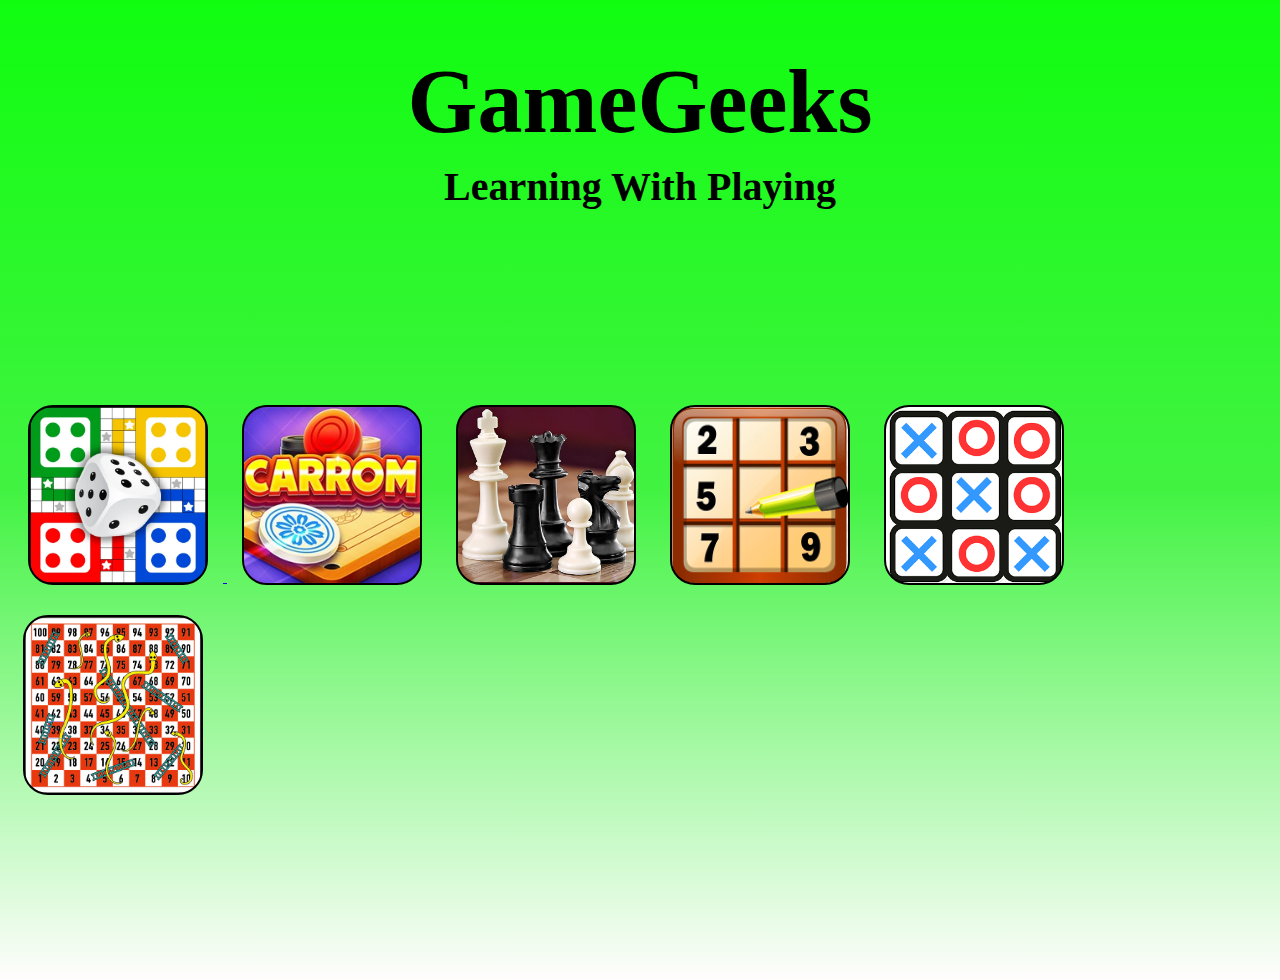
<file: index.html>
<!DOCTYPE html>
<html lang="en">
<head>
    <meta charset="UTF-8">
    <meta name="viewport" content="width=device-width, initial-scale=1.0">
    <title>GameGeeks-Learning with Playing</title>
    <link href="styles.css" rel="stylesheet">
</head>
<body>
    <div>
        <h1 id="main">GameGeeks</h1>
    <h1 id="subtitle">Learning With Playing</h1>
    </div>
    <div class="opt">
        <a href="./Ludo-GameGeeks1"><button id="B1"></button>   </a>
        <a href="./carrimboard-master"><button id="B2"></button></a>
        <a href="./Chess-master"><button id="B3"></button></a> 
       <a href="./Sudoku-GameGeeks"><button id="B4"></button></a> 
        <a href="./Tic-GameGeeks"><button id="B5"></button></a> 
        <a href="./SnakesAndLadder"><button id="B6"></button> </a>
    </div>
    
    

</body>
</html>
</file>
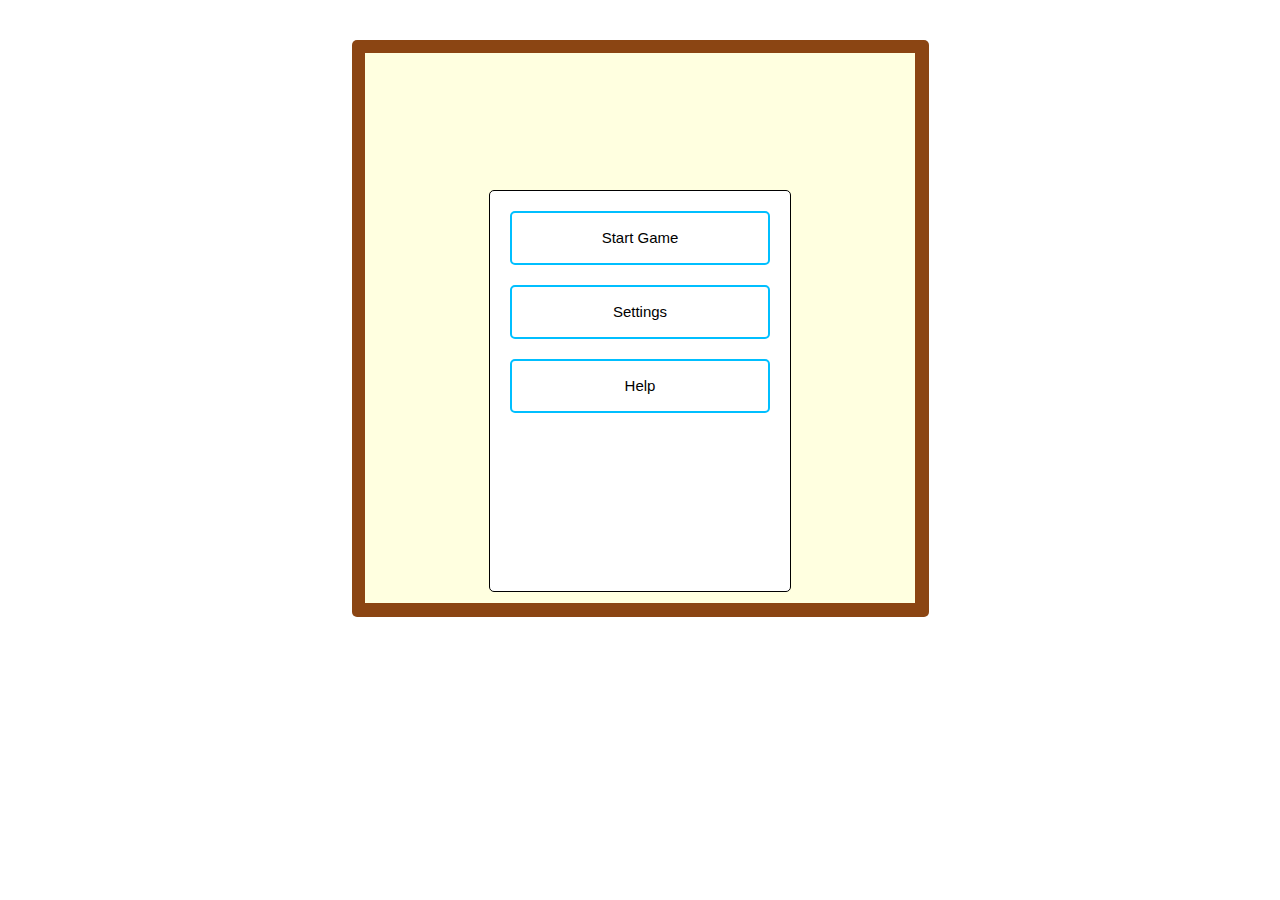
<file: carrimboard-master/index.html>
<!DOCTYPE html>
<html>
<head>
	<title> Carrimboard </title>
	<link rel="stylesheet" type="text/css" href="css/style.css">
</head>
<body >

<div id="board">
	<div class="label" id="top">Player 1</div>
	<div class="label" id="bottom">Player 2</div>

	<canvas class="cnv" id="canvas" height="550" width="550"></canvas>
	<canvas class="cnv" id="back" height="550" width="550"></canvas>

	<div class="pocket" id="pocket0"></div>
	<div class="pocket" id="pocket1"></div>
	<div class="pocket" id="pocket2"></div>
	<div class="pocket" id="pocket3"></div>

<div id="menu-box">
	<div class="btn" id="btn-start-game">Start Game</div>
	<div class="btn" id="btn-settings">Settings</div>
	<div class="btn" id="btn-help">Help</div>
</div>

<div id="toast">
Hello World
</div>
	

</div>

<script type="text/javascript" src="js/util.js"></script>
<script type="text/javascript" src="js/point.js"></script>
<script type="text/javascript" src="js/board.js"></script>
<script type="text/javascript" src="js/gatti.js"></script>
<script type="text/javascript" src="js/target.js"></script>
<script type="text/javascript" src="js/hole.js"></script>
<script type="text/javascript" src="js/player.js"></script>
<script type="text/javascript" src="js/script.js"></script>
</body>
</html>
</file>
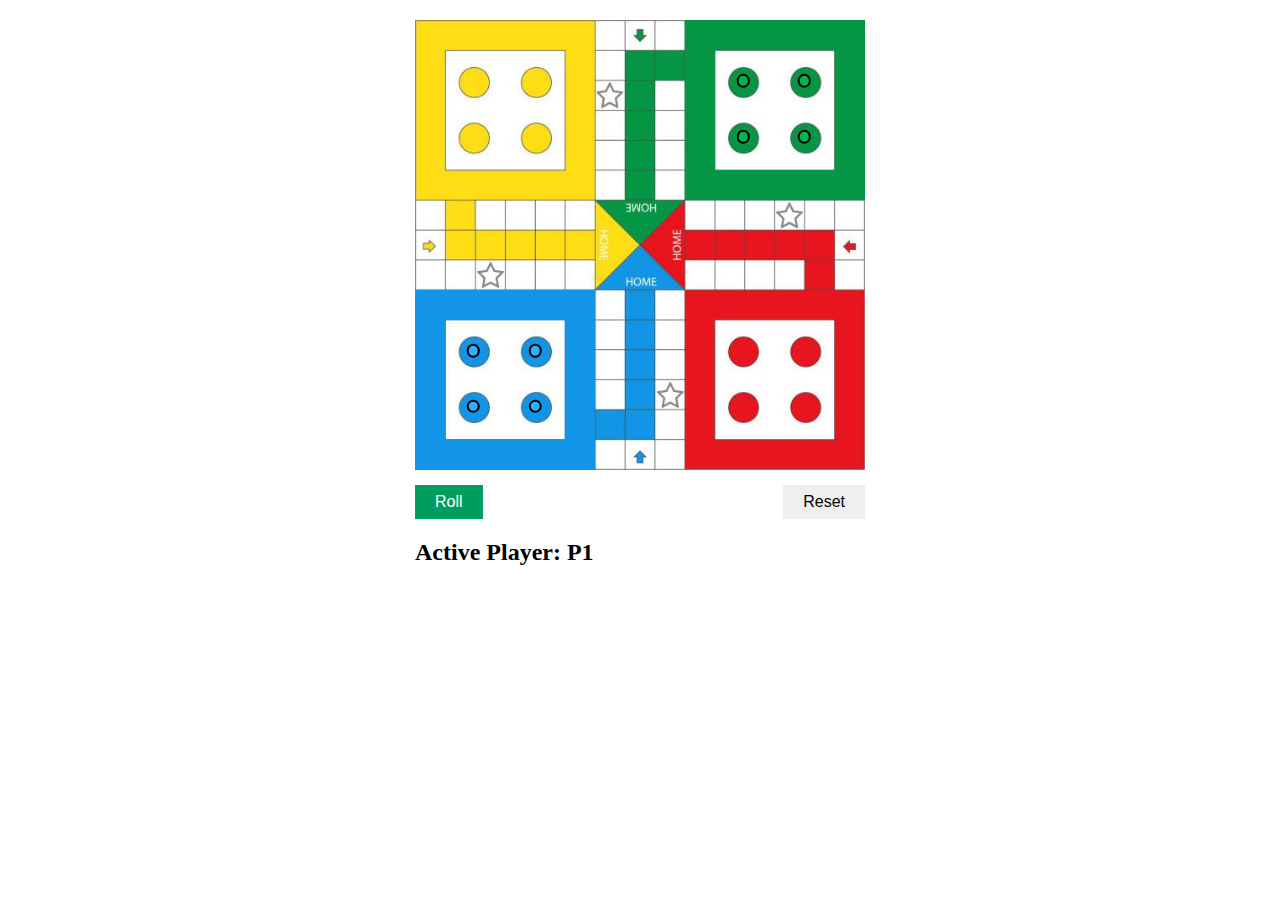
<file: Ludo-GameGeeks/index.html>
<!DOCTYPE html>
<html lang="en">
<head>
    <meta charset="UTF-8">
    <meta http-equiv="X-UA-Compatible" content="IE=edge">
    <meta name="viewport" content="width=device-width, initial-scale=1.0">
    <title>LudoJS Tutorial</title>
    <link rel="stylesheet" href="./ludo/style.css">
</head>
<body>
    <div class="ludo-container">
        <div class="ludo">
            <div class="player-pieces">
                <div class="player-piece" player-id="P1" piece="0"></div>
                <div class="player-piece" player-id="P1" piece="1"></div>
                <div class="player-piece" player-id="P1" piece="2"></div>
                <div class="player-piece" player-id="P1" piece="3"></div>
                
                <div class="player-piece" player-id="P2" piece="0"></div>
                <div class="player-piece" player-id="P2" piece="1"></div>
                <div class="player-piece" player-id="P2" piece="2"></div>
                <div class="player-piece" player-id="P2" piece="3"></div>
            </div>

            <div class="player-bases">
                <div class="player-base" player-id="P1"></div>
                <div class="player-base" player-id="P2"></div>
            </div>
        </div>
        <div class="footer">
            <div class="row">
                <button id="dice-btn" class="btn btn-dice">Roll</button>
                <div class="dice-value"></div>
                <button id="reset-btn" class="btn btn-reset">Reset</button>
            </div>
            <h2 class="active-player">Active Player: <span></span> </h2>
        </div>
    </div>

    <script src="./main.js" type="module"></script>
</body>
</html>
</file>
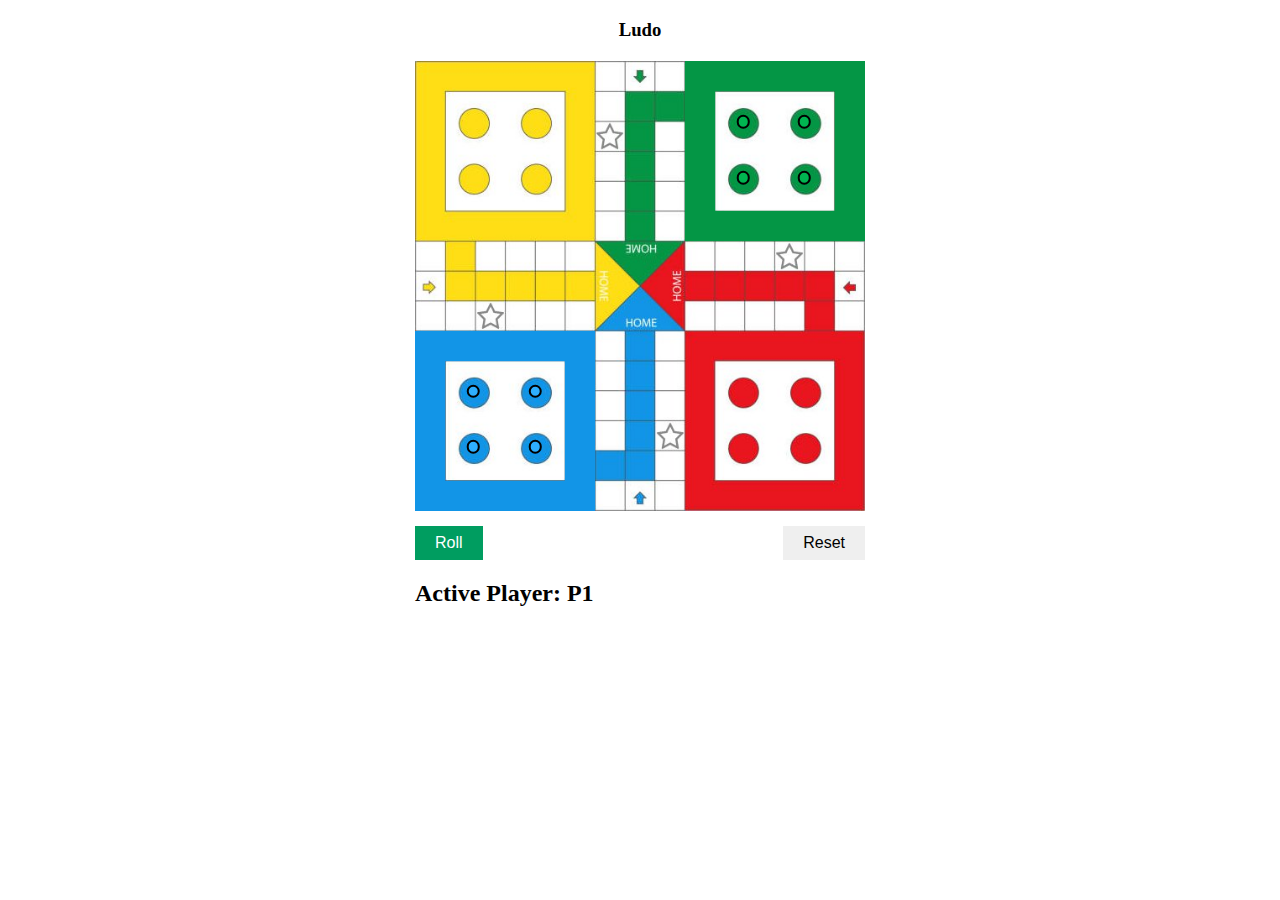
<file: Ludo-GameGeeks1/index.html>
<!DOCTYPE html>
<html lang="en">
<head>
    <meta charset="UTF-8">
    <meta http-equiv="X-UA-Compatible" content="IE=edge">
    <meta name="viewport" content="width=device-width, initial-scale=1.0">
    <title>LudoJS Tutorial</title>
    <link rel="stylesheet" href="./ludo/style.css">
</head>
<body>
    <h3 style="text-align: center; ">Ludo</h3>
    <div class="ludo-container">
        <div class="ludo">
            <div class="player-pieces">
                <div class="player-piece" player-id="P1" piece="0"></div>
                <div class="player-piece" player-id="P1" piece="1"></div>
                <div class="player-piece" player-id="P1" piece="2"></div>
                <div class="player-piece" player-id="P1" piece="3"></div>
                
                <div class="player-piece" player-id="P2" piece="0"></div>
                <div class="player-piece" player-id="P2" piece="1"></div>
                <div class="player-piece" player-id="P2" piece="2"></div>
                <div class="player-piece" player-id="P2" piece="3"></div>
            </div>

            <div class="player-bases">
                <div class="player-base" player-id="P1"></div>
                <div class="player-base" player-id="P2"></div>
            </div>
        </div>
        <div class="footer">
            <div class="row">
                <button id="dice-btn" class="btn btn-dice">Roll</button>
                <div class="dice-value"></div>
                <button id="reset-btn" class="btn btn-reset">Reset</button>
            </div>
            <h2 class="active-player">Active Player: <span></span> </h2>
        </div>
    </div>

    <script src="./main.js" type="module"></script>
</body>
</html>
</file>
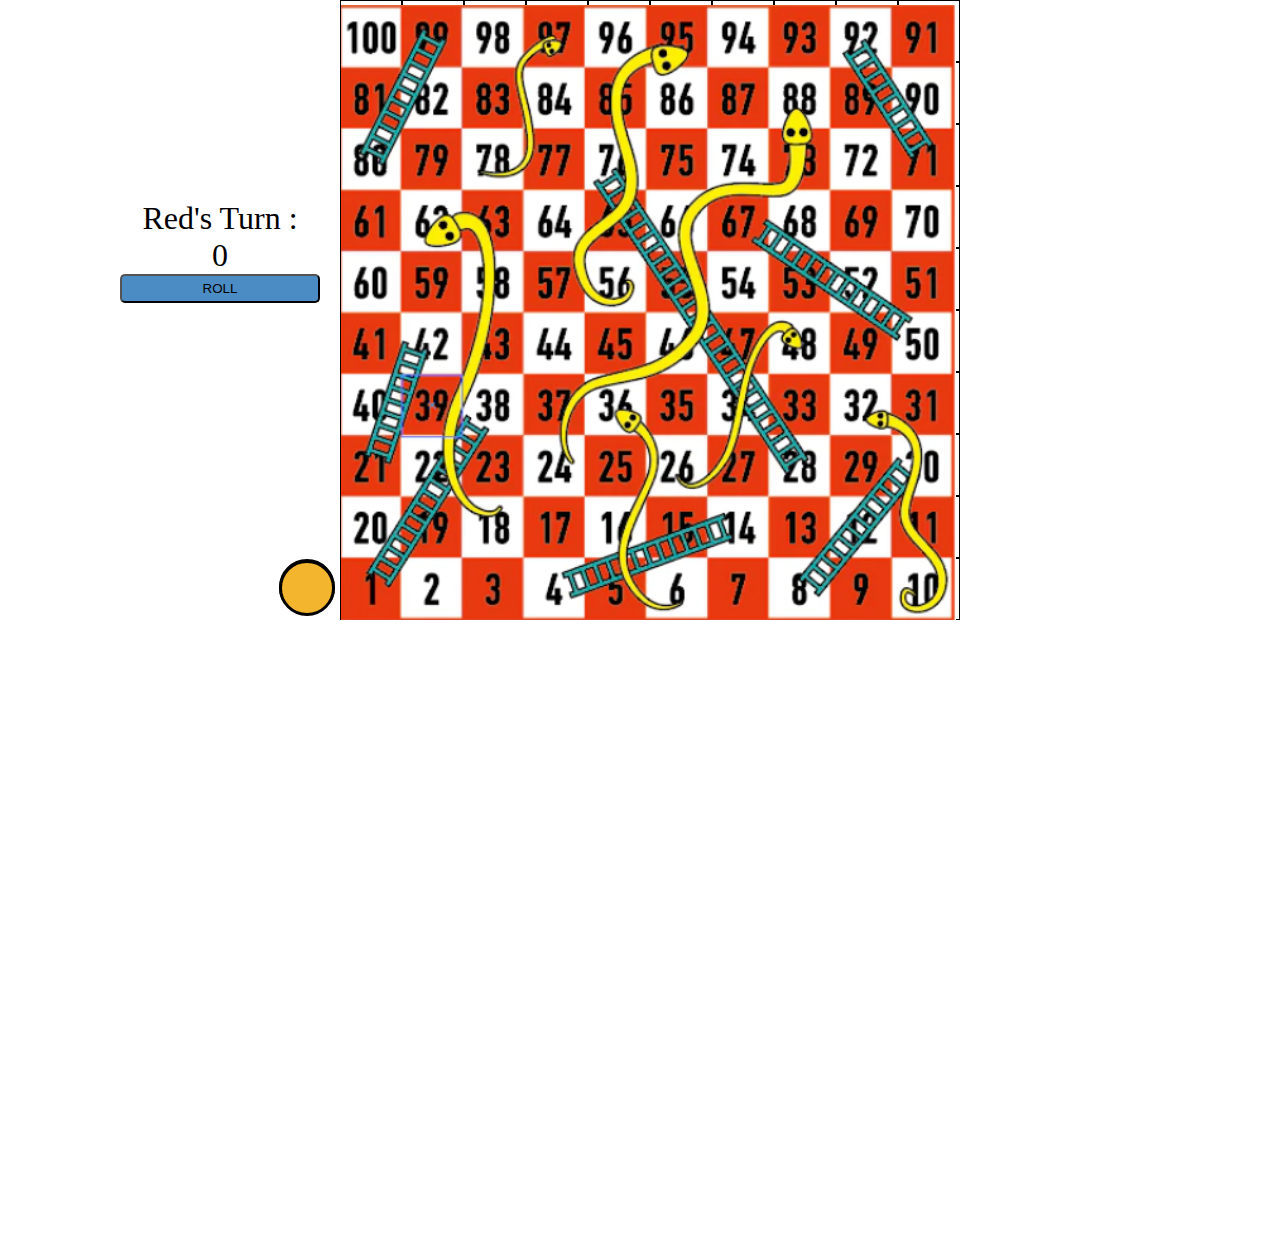
<file: SnakesAndLadder/index.html>
<!DOCTYPE html>
<html lang="en">

<head>
    <meta charset="UTF-8">
    <meta http-equiv="X-UA-Compatible" content="IE=edge">
    <meta name="viewport" content="width=device-width, initial-scale=1.0">
    <title>Document</title>
    <link rel="stylesheet" href="game.css">
</head>


<body>

   

    <div id="diceCont">
        <p id="tog">Red's Turn : </p>
        <p id="dice">0</p>
        <button id="diceBtn">ROLL</button>
    </div>


    <div class="cont">



        <div class="box" id="b100">


        </div>
        <div class="box" id="b99">

        </div>
        <div class="box" id="b98">

        </div>
        <div class="box" id="b97">

        </div>
        <div class="box" id="b96">

        </div>
        <div class="box" id="b95">

        </div>
        <div class="box" id="b94">

        </div>
        <div class="box" id="b93">

        </div>
        <div class="box" id="b92">

        </div>
        <div class="box" id="b91">

        </div>
        <div class="box" id="b81">

        </div>
        <div class="box" id="b82">

        </div>
        <div class="box" id="b83">

        </div>
        <div class="box" id="b84">

        </div>
        <div class="box" id="b85">

        </div>
        <div class="box" id="b86">

        </div>
        <div class="box" id="b87">

        </div>
        <div class="box" id="b88">

        </div>
        <div class="box" id="b89">

        </div>
        <div class="box" id="b90">

        </div>
        <div class="box" id="b80">

        </div>
        <div class="box" id="b79">

        </div>
        <div class="box" id="b78">

        </div>
        <div class="box" id="b77">

        </div>
        <div class="box" id="b76">

        </div>
        <div class="box" id="b75">

        </div>
        <div class="box" id="b74">

        </div>
        <div class="box" id="b73">

        </div>
        <div class="box" id="b72">

        </div>
        <div class="box" id="b71">

        </div>
        <div class="box" id="b61">

        </div>
        <div class="box" id="b62">

        </div>
        <div class="box" id="b63">

        </div>
        <div class="box" id="b64">

        </div>
        <div class="box" id="b65">

        </div>
        <div class="box" id="b66">

        </div>
        <div class="box" id="b67">

        </div>
        <div class="box" id="b68">

        </div>
        <div class="box" id="b69">

        </div>
        <div class="box" id="b70">

        </div>
        <div class="box" id="b60">

        </div>
        <div class="box" id="b59">

        </div>
        <div class="box" id="b58">

        </div>
        <div class="box" id="b57">

        </div>
        <div class="box" id="b56">

        </div>
        <div class="box" id="b55">

        </div>
        <div class="box" id="b54">

        </div>
        <div class="box" id="b53">

        </div>
        <div class="box" id="b52">

        </div>
        <div class="box" id="b51">

        </div>
        <div class="box" id="b41">

        </div>
        <div class="box" id="b42">

        </div>
        <div class="box" id="b43">

        </div>
        <div class="box" id="b44">

        </div>
        <div class="box" id="b45">

        </div>
        <div class="box" id="b46">

        </div>
        <div class="box" id="b47">

        </div>
        <div class="box" id="b48">

        </div>
        <div class="box" id="b49">

        </div>
        <div class="box" id="b50">

        </div>
        <div class="box" id="b40">

        </div>
        <div class="box" id="b39">

        </div>
        <div class="box" id="b38">

        </div>
        <div class="box" id="b37">

        </div>
        <div class="box" id="b36">

        </div>
        <div class="box" id="b35">

        </div>
        <div class="box" id="b34">

        </div>
        <div class="box" id="b33">

        </div>
        <div class="box" id="b32">

        </div>
        <div class="box" id="b31">

        </div>
        <div class="box" id="b21">

        </div>
        <div class="box" id="b22">

        </div>
        <div class="box" id="b23">

        </div>
        <div class="box" id="b24">

        </div>
        <div class="box" id="b25">

        </div>
        <div class="box" id="b26">

        </div>
        <div class="box" id="b27">

        </div>
        <div class="box" id="b28">

        </div>
        <div class="box" id="b29">

        </div>
        <div class="box" id="b30">

        </div>
        <div class="box" id="b20">

        </div>
        <div class="box" id="b19">

        </div>
        <div class="box" id="b18">

        </div>
        <div class="box" id="b17">

        </div>
        <div class="box" id="b16">

        </div>
        <div class="box" id="b15">

        </div>
        <div class="box" id="b14">

        </div>
        <div class="box" id="b13">

        </div>
        <div class="box" id="b12">

        </div>
        <div class="box" id="b11">

        </div>
        <div class="box" id="b01">

            <p id="p1"></p>
            <p id="p2"></p>

        </div>
        <div class="box" id="b02">

        </div>
        <div class="box" id="b03">

        </div>
        <div class="box" id="b04">

        </div>
        <div class="box" id="b05">

        </div>
        <div class="box" id="b06">

        </div>
        <div class="box" id="b07">

        </div>
        <div class="box" id="b08">

        </div>
        <div class="box" id="b09">

        </div>
        <div class="box" id="b10">

        </div>





    </div>

    <img src="snake ladder.png" alt="">



</body>
<script src="game.js"></script>

</html>
</file>
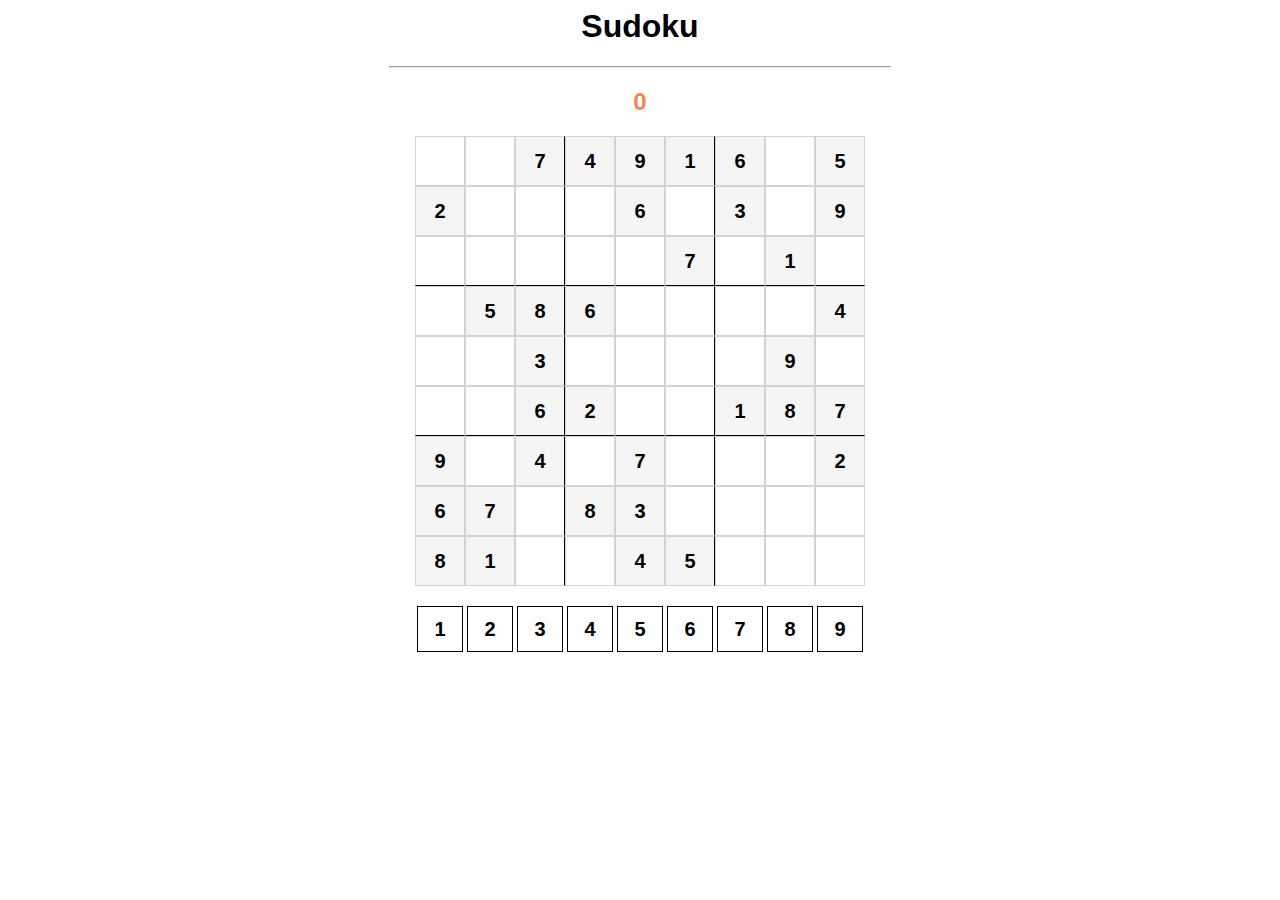
<file: Sudoku-GameGeeks/index.html>
<html>
    <head>
        <meta charset="UTF-8">
        <meta name="viewport" content="width=device-width initial-scale=1.0 user-scalable=no">
        <title>Sudoku</title>

        <link rel="stylesheet" href="sudoku.css">
        <script src="sudoku.js"></script>
    </head>

    <body>
        <h1>Sudoku</h1>
        <hr>
        <h2 id="errors">0</h2>

        <!-- 9x9 board -->
        <div id="board"></div>
        <br>
        <div id="digits">
        </div>

    </body>


</html>
</file>
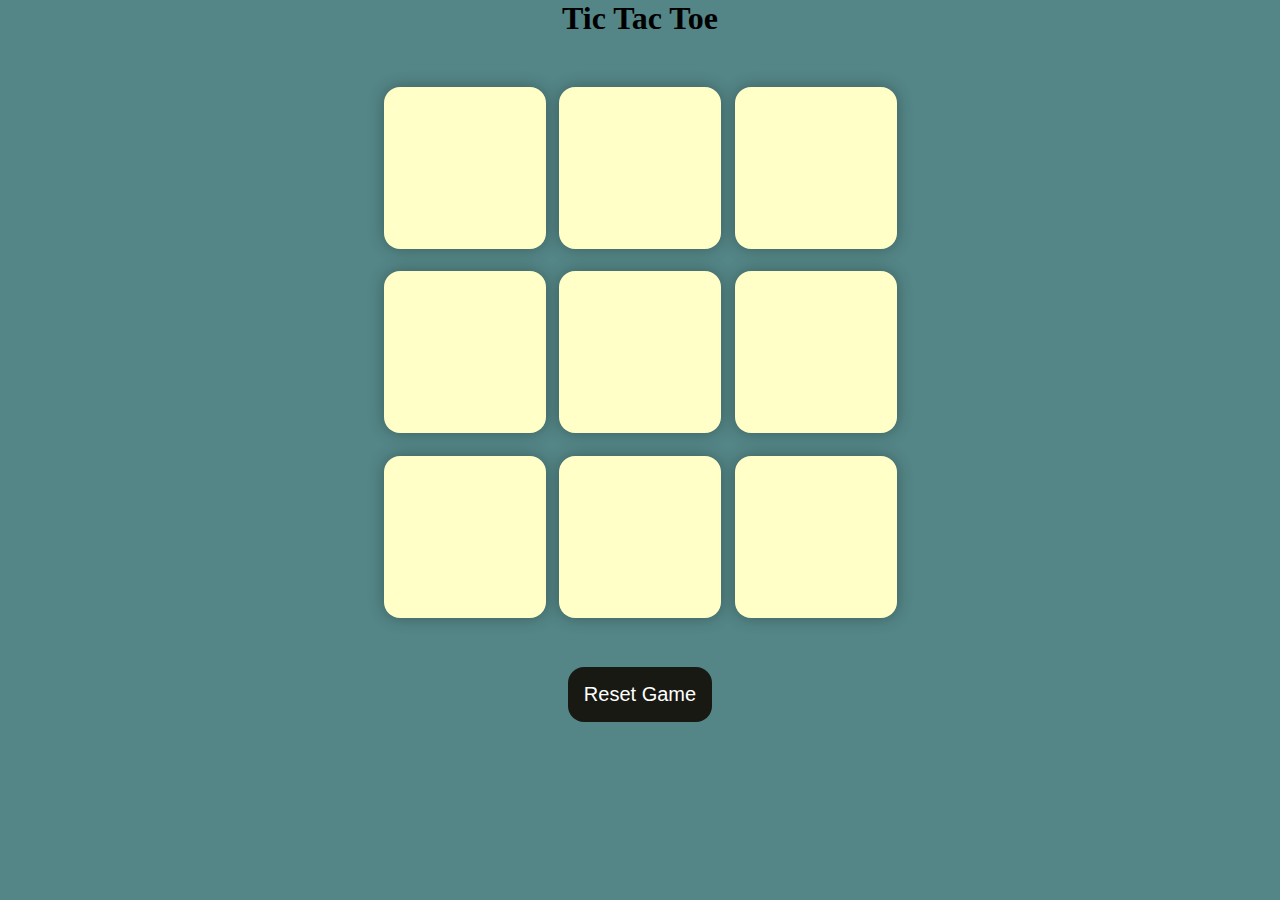
<file: Tic-GameGeeks/index.html>
<!DOCTYPE html>
<html lang="en">
  <head>
    <meta charset="UTF-8" />
    <meta name="viewport" content="width=device-width, initial-scale=1.0" />
    <title>Tic-Tac-Toe Game</title>
    <link rel="stylesheet" href="style.css" />
  </head>
  <body>
    <div class="msg-container hide">
      <p id="msg">Winner</p>
      <button id="new-btn">New Game</button>
    </div>
    <main>
      <h1>Tic Tac Toe</h1>
      <div class="container">
        <div class="game">
          <button class="box"></button>
          <button class="box"></button>
          <button class="box"></button>
          <button class="box"></button>
          <button class="box"></button>
          <button class="box"></button>
          <button class="box"></button>
          <button class="box"></button>
          <button class="box"></button>
        </div>
      </div>
      <button id="reset-btn">Reset Game</button>
    </main>
    <script src="app.js"></script>
  </body>
</html>
</file>
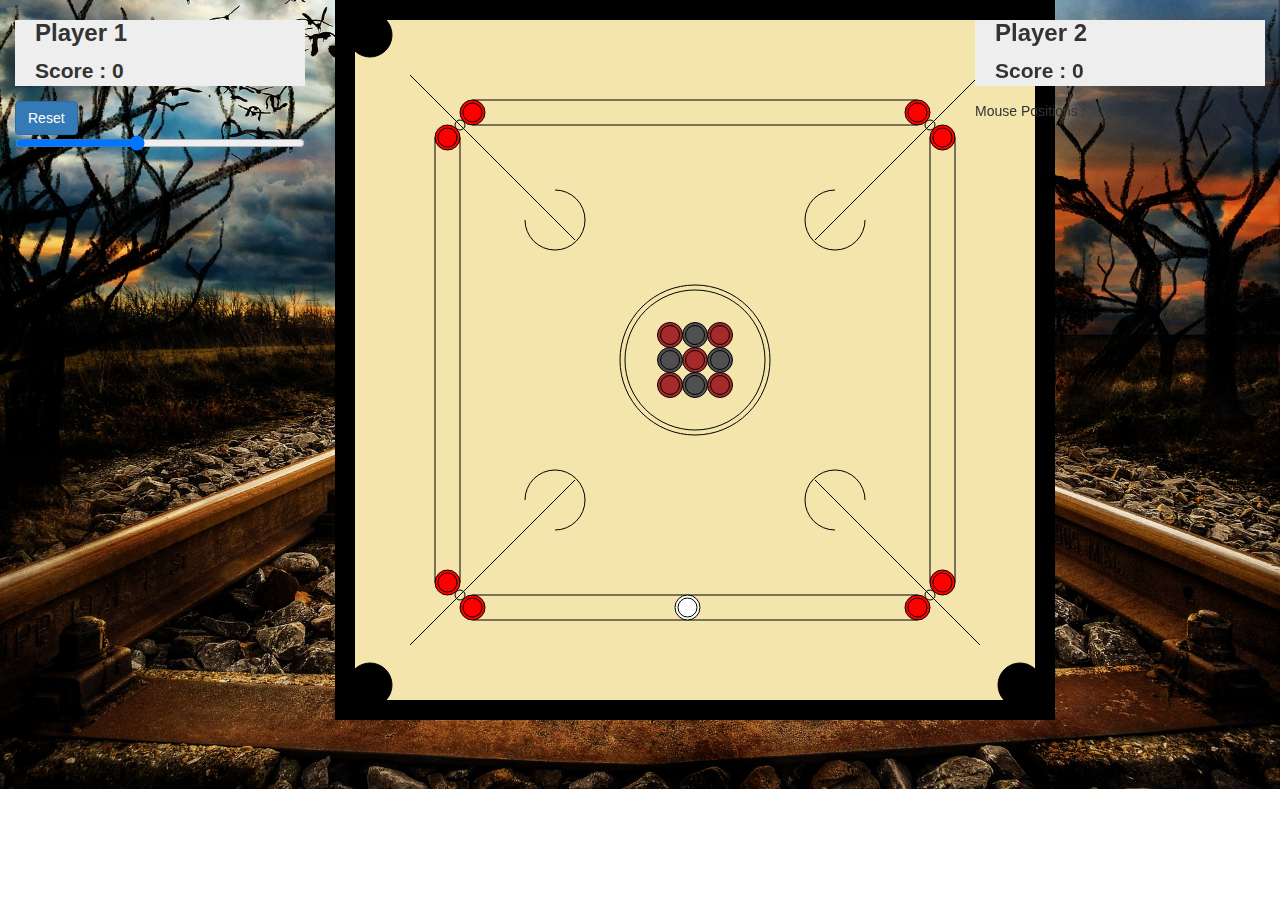
<file: carrom-master/carrom.html>
<!DOCTYPE html>
<html>
<head>
	<meta name="viewport" content="width=device-width, initial-scale=1.0"/>
	<title>Carrom</title>
	<link rel="stylesheet" type="text/css" href="css/bootstrap.min.css">
	<link rel="stylesheet" type="text/css" href="css/main.css">
	<script type="text/javascript" src="js/bootstrap.min.js"></script>
	<script type="text/javascript" src="js/jquery.js"></script>
	<script type="text/javascript" src="js/canvasFunc.js"></script>
	<script type="text/javascript" src="js/canvasCalls.js"></script>
	<script type="text/javascript" src="js/coinFunc.js"></script>
	<script type="text/javascript" src="js/main.js"></script>
</head>
<body style="background-image:url(back5.jpg)">
<div class="row" style="margin: 0px;padding: 0px;">
	<div class="col-md-3">
        <div class="jumbotron">
        	<h3><b>Player 1</b></h3>
        	<p><b>Score : <span id="0">0</span></b></p>
        </div>
		<button class="btn btn-primary" type="button" id="Reset">Reset</button>
  		<div class="range range-primary">
            <input type="range" name="range" min="10" max="70" value="35" id="Ranger">
        </div>
	</div>
  	<div class="col-md-6">
  		<canvas id="Carrom" width="720" height="720">Your browser does not support the HTML5 canvas tag.</canvas>
  		<canvas id="Striker" width="720" height="720">Your browser does not support the HTML5 canvas tag.</canvas>
	</div>
  	<div class="col-md-3">
  		<div class="jumbotron">
        	<h3><b>Player 2</b></h3>
        	<p><b>Score : <span id="1">0</span></b></p>
  		</div>
  		<p id="mp">Mouse Positions :</p>
  	</div>
</div>
<script type="text/javascript">
	canvasCalls();
	initializePlayers(2);
</script>
</body>
</html>
</file>
<file: styles.css>
body{
    background-image: linear-gradient(rgb(16, 253, 16), rgb(66, 243, 66),rgb(255, 253, 253));
    
}
#main{
    font-size: 90px;
    color: black;
    font-style: normal;
    font-weight: bold;
    text-align: center;
    margin: 0%;
    padding: 0%;
    
}
div{
    margin-bottom: 170px;
    margin-top: 50px;
}
#subtitle{
    font-size: 40px;
    text-align: center;
    color: black;
    font-weight: bold;
    margin: 0;
    padding: 10px;

}

#B1{
    border: 2px solid black;
    width: 180px;
    height: 180px;
    border-radius: 25px; 
    margin-left: 20px; 
    background-image: url(./ludo_image.webp); 
    background-size:contain;
    margin-right: 15px;
}
#B2{
    border: 2px solid black;
    width: 180px;
    height: 180px;
    border-radius: 25px;
    margin: 15px;
    background-image: url(carromm1.jpg);
    background-size: contain;
}
#B3{
    border: 2px solid black;
    width: 180px;
    height: 180px;
    border-radius: 25px;
    margin: 15px;
    background-image: url(Chess.jpg);
    background-size: 190px;
    
}
#B4{
    border: 2px solid black;
    width: 180px;
    height: 180px;
    border-radius: 25px;
    margin: 15px;
    background-image: url(sudoku1.jpg);
    background-size: contain;
}
#B5{
    border: 2px solid black;
    width: 180px;
    height: 180px;
    border-radius: 25px;
    margin: 15px;
    background-image: url(tic.png);
    background-size: contain;
}
#B6{
    border: 2px solid black;
    width: 180px;
    height: 180px;
    border-radius: 25px;
    margin: 15px;
    background-image: url(snake.webp);
    background-size: contain;
}
</file>
<file: carrimboard-master/css/style.css>
body{
	text-align: center;
	overflow: hidden;
}


#board{
	position: relative;	
	background-color: saddlebrown;	
	border-radius: 5px;
	margin:0 auto;
	width: 577px;
	height: 577px;
	margin-top: 40px;
}


.cnv{
	position: absolute;
	top: 13px;
	left: 13px;
}

#canvas{
	z-index: 2;		
	background-color: transparent;
}

#back{
	z-index: 1;	
	background-color: #FFFFE0;	
}

.pocket{
	position: absolute;
	background-color: white;
	border-style: solid;
	border-width: 1px;
	border-color: black;
	height: 70px;
	width: 50px;
	border-radius: 5px;
	visibility: hidden;
}

#pocket0{
	top: 0px;
	left: -50px;
}

#pocket1{
	top: 0px;
	right: -50px;
}

#pocket2{
	bottom: 0px;
	right: -50px;
}

#pocket3{
	bottom: 0px;
	left: -50px;
}


.label{
	position: absolute;
	z-index: 3;
	background-color: #373737;
	padding: 5px;
	text-align: center;
	width: 100px;
	float: left;
	padding-left: 10px;
	padding-right: 10px;
	height: 10px;
	line-height: 10px;
	color: white;
	font-family: sans-serif;
	font-size: 12px;
	font-weight: bold;
	border-radius: 5px;
	visibility: hidden;
	margin: 0 auto;
}

#top{
	top: -10px;
	left: 0;
	right:0;
}

#bottom{
	bottom: -10px;
	left: 40%;
}


.gatti{
	float: left;
	width: 15px;
	height: 15px;
	border-radius: 100%;
	box-shadow: 1px 1px 2px #373737;
}

.gatti-black{
	background-color: #3366ff;
}	

.gatti-white{
	background-color: purple;
}

.gatti-queen{
	background-color: red;
}

.gatti-striker{
	background-color: green;
}


#menu-box{
	z-index: 10;
	position: absolute;
    margin: 0 auto;
    left: 0;
    right: 0;
    top: 150px;

    background-color: white;
    border-style: solid;
    border-color: black;
    border-width: 1px;

    border-radius: 5px;
    width: 300px;
    height: 400px;

}

.btn{	
	padding: 10px;
	margin: 20px;
	height: 30px;
	line-height: 30px;
	background-color: transparent;
	color: black;
	border-radius: 5px;
	cursor: pointer;
	font-family: sans-serif;
	font-size: 15px;
	border-style: solid;
	border-width: 2px;
	border-color: deepskyblue;

}

.btn:hover{
	background-color: deepskyblue;
	color: white;
}

#toast{
	z-index: 15;
	position: absolute;
    top: 50%;
    transform: translateY(-50%);
    left:0;
    right: 0;
    margin: 0 auto;

    float: left;
    width: 100px;
    height: 50px;
    background-color: yellow;
    color: black;
    line-height: 50px;
    border-style: solid;
    border-color: black;
    border-width: 2px;
    border-radius: 5px;
    visibility: hidden;
}
</file>
<file: Ludo-GameGeeks/ludo/style.css>
* {
    box-sizing: border-box;
}

.ludo-container {
    width: 450px;
    margin: 20px auto;
}

.ludo-container .ludo {

    height: 450px;
    width: 100%;
    background-image: url('./ludo-bg.jpg');
    background-size: contain;
    position: relative;
}

.player-pieces {
    height: 100%;
    width: 100%;
}

.player-piece {
    width: 3%;
    height: 3%;
    border: 2px solid;
    border-radius: 10px;
    position: absolute;
    transform: translate(50%, 50%);
    transition: all .2s;

    z-index: 1;

    /* top: 15%;
    left: 50%; */
}
.player-piece.highlight {
    cursor: pointer;
    border: 2px dashed;
    animation: spin 1s infinite linear;
}
@keyframes spin {
    0% {
        transform: translate(50%, 50%) rotate(0deg);
    }
    50% {
        transform: translate(50%, 50%) rotate(180deg) scale(1.4);
    }
    100% {
        transform: translate(50%, 50%) rotate(360deg);
    }
}

[player-id="P1"].player-piece {
    background-color: #2eafff;
}

[player-id="P2"].player-piece {
    background-color: #00b550;
}

.player-base {
    width: 40%;
    height: 40%;
    border: 30px solid;
    position: absolute;
}

.player-bases [player-id="P1"].player-base {
    bottom: 0;
    left: 0;
    border-color: #1295e7;
}

.player-bases [player-id="P2"].player-base {
    top: 0;
    right: 0;
    border-color: #049645;
}

.player-base.highlight {
    animation: border-blink .7s infinite ease-in-out;
}

@keyframes border-blink {
    50% {
        border-color: rgba(255, 255, 255, 0.8);
    }
}

.btn {
    padding: 8px 20px;
    border: none;
    cursor: pointer;
    font-size: 16px;
}

.btn:disabled {
    opacity: 0.5;
}

.btn-dice {
    background-color: #009d60;
    color: white;
}

.row {
    display: flex;
    justify-content: space-between;
    margin-top: 15px;
}

.dice-value {
    font-size: 24px;
    font-weight: bold;
}
</file>
<file: Ludo-GameGeeks1/ludo/style.css>
* {
    box-sizing: border-box;
}

.ludo-container {
    width: 450px;
    margin: 20px auto;
}

.ludo-container .ludo {

    height: 450px;
    width: 100%;
    background-image: url('./ludo-bg.jpg');
    background-size: contain;
    position: relative;
}

.player-pieces {
    height: 100%;
    width: 100%;
}

.player-piece {
    width: 3%;
    height: 3%;
    border: 2px solid;
    border-radius: 10px;
    position: absolute;
    transform: translate(50%, 50%);
    transition: all .2s;

    z-index: 1;

    /* top: 15%;
    left: 50%; */
}
.player-piece.highlight {
    cursor: pointer;
    border: 2px dashed;
    animation: spin 1s infinite linear;
}
@keyframes spin {
    0% {
        transform: translate(50%, 50%) rotate(0deg);
    }
    50% {
        transform: translate(50%, 50%) rotate(180deg) scale(1.4);
    }
    100% {
        transform: translate(50%, 50%) rotate(360deg);
    }
}

[player-id="P1"].player-piece {
    background-color: #2eafff;
}

[player-id="P2"].player-piece {
    background-color: #00b550;
}

.player-base {
    width: 40%;
    height: 40%;
    border: 30px solid;
    position: absolute;
}

.player-bases [player-id="P1"].player-base {
    bottom: 0;
    left: 0;
    border-color: #1295e7;
}

.player-bases [player-id="P2"].player-base {
    top: 0;
    right: 0;
    border-color: #049645;
}

.player-base.highlight {
    animation: border-blink .7s infinite ease-in-out;
}

@keyframes border-blink {
    50% {
        border-color: rgba(255, 255, 255, 0.8);
    }
}

.btn {
    padding: 8px 20px;
    border: none;
    cursor: pointer;
    font-size: 16px;
}

.btn:disabled {
    opacity: 0.5;
}

.btn-dice {
    background-color: #009d60;
    color: white;
}

.row {
    display: flex;
    justify-content: space-between;
    margin-top: 15px;
}

.dice-value {
    font-size: 24px;
    font-weight: bold;
}
</file>
<file: SnakesAndLadder/game.css>
* {
  margin: 0;
  padding: 0;
}

body {
  display: grid;
  place-items: center;
  overflow: hidden;
}

.cont {
  display: grid;
  width: 600px;
  grid-template-columns: repeat(10, 1fr);
  margin: 0px 0 0px 0;
}

.cont div {
  width: 60px;
  height: 60px;
  border: 0.2px solid black;
}

#p1,
#p2 {
  width: 50px;
  height: 50px;
  border-radius: 100px;
  background-color: rgb(236, 82, 82);
  position: relative;
  border: 3px solid black;

  /* position: absolute; */
}

#p1 {
  position: relative;
  top: 0px;
  transition: all linear 0.5s;
  /* top: 0; */
  left: -62px;
  z-index: 2;
}

#p2 {
  z-index: 2;
  position: relative;
  top: -55px;
  left: -62px;
  transition: all linear 0.5s;
  background-color: rgb(243, 181, 46);
}

img {
  position: relative;
  top: -615px;
  left: 8px;
  /* z-index: -1; */
  margin: 0;
  width: 615px;
  height: 615px;
}
#diceCont {
  display: grid;
  place-items: center;
  position: absolute;
  top: 200px;
  left: 120px;
  font-size: 2rem;
  z-index: 99;
}
#diceBtn {
  z-index: 99;
  padding: 5px;
  cursor: pointer;
  background-color: rgb(75, 140, 197);
  border-radius: 5px;
  width: 200px;
}

@media (max-width: 1250px) {
  
  #diceCont {
    display: flex;
    place-items: none;
    top: 92vh;
    left: 36vw;
    border: 2px solid red;
  }
  #diceBtn {
    width: 200px;
    margin-left: 20px;
  }
}
@media (max-width: 1250px) {
  
  #diceCont {
    display: flex;
    place-items: none;
    top: 99vh;
    left: 10vw;
    /* border: 2px solid red; */
  }
  #diceBtn {
    width: 200px;
    margin-left: 20px;
  }
}
</file>
<file: Sudoku-GameGeeks/sudoku.css>
body {
    font-family: Arial, Helvetica, sans-serif;
    text-align: center;
}

hr {
    width: 500px;
}

#errors {
    color: coral;
}

#board {
    width: 450px;
    height: 450px;

    margin: 0 auto;
    display: flex;
    flex-wrap: wrap;
}

.tile {
    width: 48px; 
    height: 48px;
    border: 1px solid lightgray;

    /* Text */
    font-size: 20px;
    font-weight: bold;
    display: flex;
    justify-content: center;
    align-items: center;
}

#digits {
    width: 450px;
    height: 50px;

    margin: 0 auto;
    display: flex;
    flex-wrap: wrap;
}

.number {
    width: 44px; 
    height: 44px;
    border: 1px solid black;
    margin: 2px;

    /* Text */
    font-size: 20px;
    font-weight: bold;
    display: flex;
    justify-content: center;
    align-items: center;
}

.number-selected {
    background-color: gray;
}

.tile-start {
    background-color: whitesmoke;
}

.horizontal-line {
    border-bottom: 1px solid black;
}

.vertical-line {
    border-right: 1px solid black;
}
</file>
<file: Tic-GameGeeks/style.css>
* {
  margin: 0;
  padding: 0;
}

body {
  background-color: #548687;
  text-align: center;
}

.container {
  height: 70vh;
  display: flex;

  justify-content: center;
  align-items: center;
}

.game {
  height: 60vmin;
  width: 60vmin;
  display: flex;
  flex-wrap: wrap;
  justify-content: center;
  align-items: center;
  gap: 1.5vmin;
}

.box {
  height: 18vmin;
  width: 18vmin;
  border-radius: 1rem;
  border: none;
  box-shadow: 0 0 1rem rgba(0, 0, 0, 0.3);
  font-size: 8vmin;
  color: #b0413e;
  background-color: #ffffc7;
}

#reset-btn {
  padding: 1rem;
  font-size: 1.25rem;
  background-color: #191913;
  color: #fff;
  border-radius: 1rem;
  border: none;
}

#new-btn {
  padding: 1rem;
  font-size: 1.25rem;
  background-color: #191913;
  color: #fff;
  border-radius: 1rem;
  border: none;
}

#msg {
  color: #ffffc7;
  font-size: 5vmin;
}

.msg-container {
  height: 100vmin;
  display: flex;
  justify-content: center;
  align-items: center;
  flex-direction: column;
  gap: 4rem;
}

.hide {
  display: none;
}
</file>
<file: carrom-master/css/main.css>
body,html{
	padding: 0px;
	margin: 0px;
	
}
body{
	background-position: center;
	background-repeat: no-repeat;
	background-size: cover;
}
div{
	margin: 0px;
	padding: 0px;
}
#Carrom{
	background-color: black;
	position: absolute;
}
#Striker{
	position: relative;
}
.jumbotron{
	padding: 0px;
	margin: 0px;
	padding-left: 20px;
}
</file>
